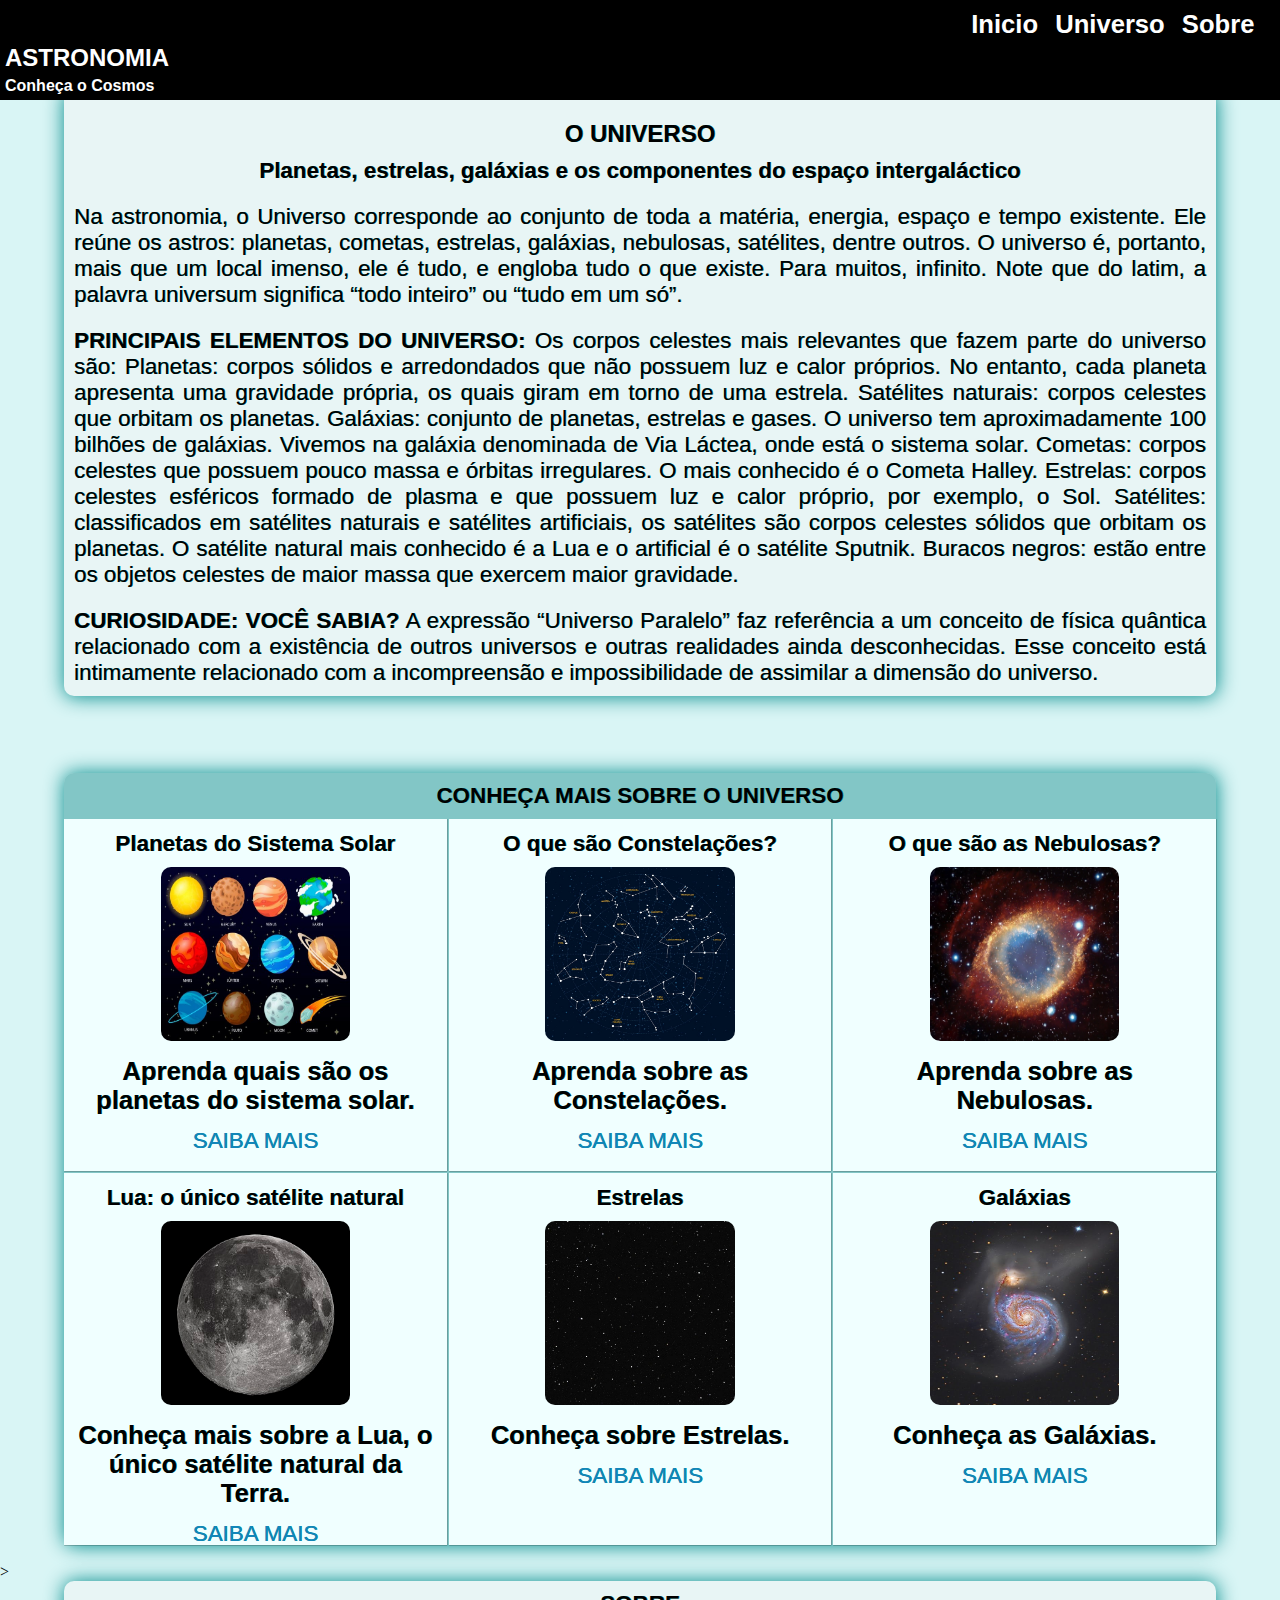
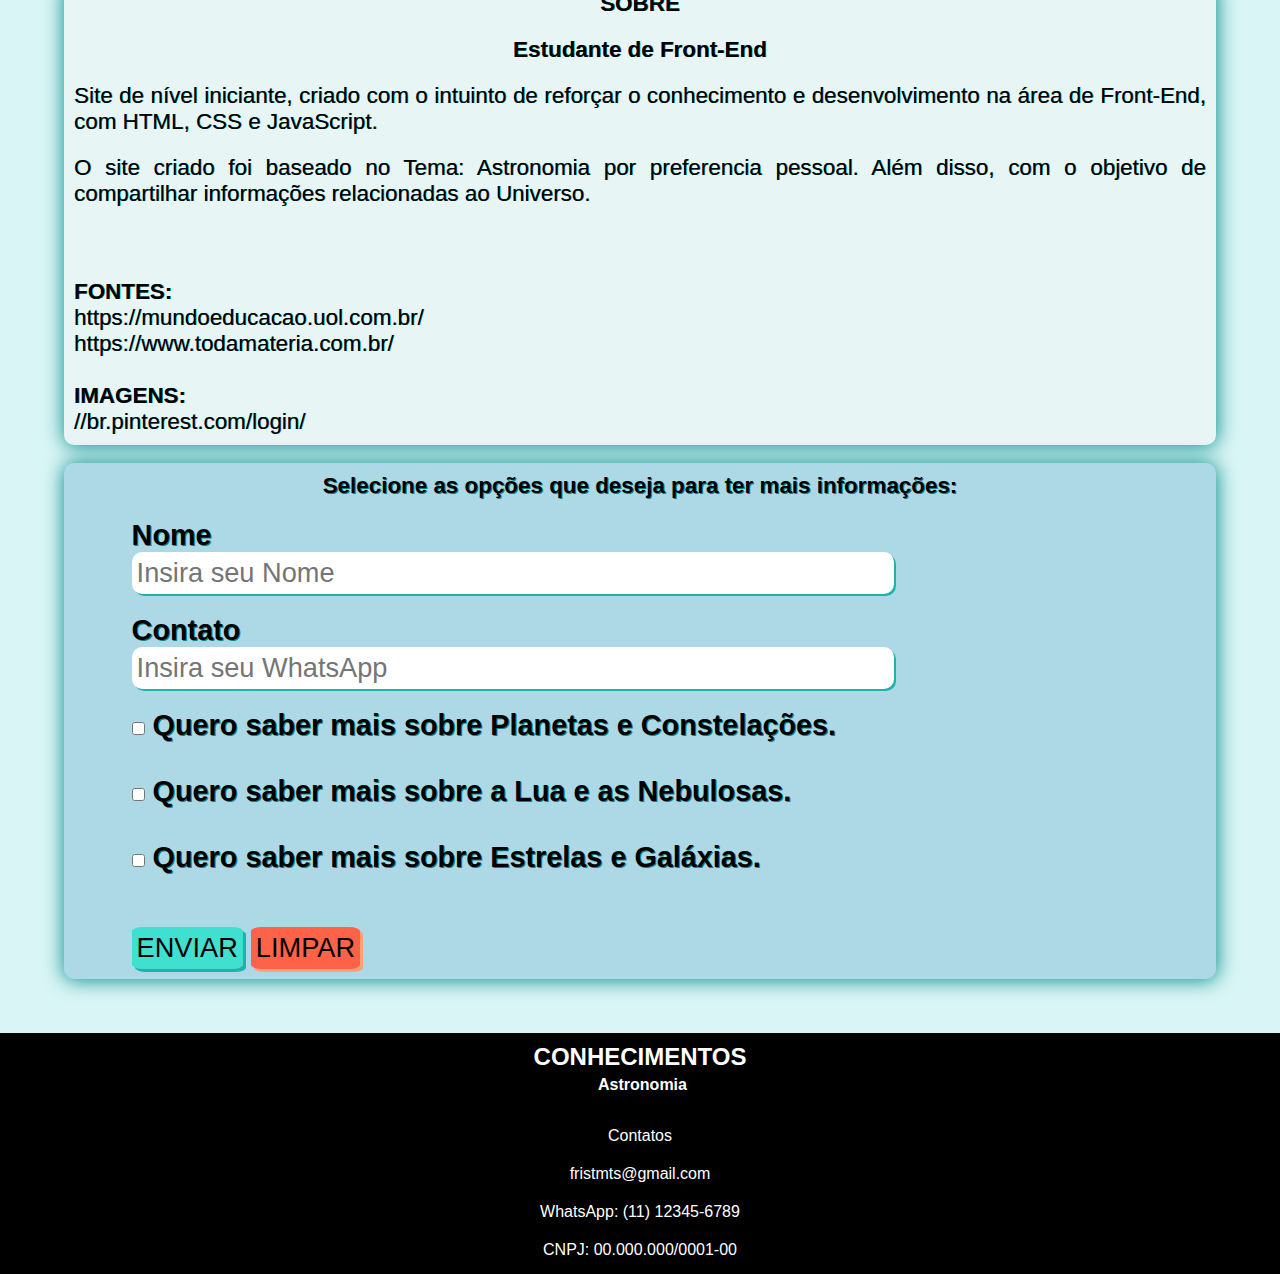
<file: index.html>
<!DOCTYPE html>
<html lang="pt-br">
<head>
    
        <meta charset="utf-8">
        <meta name="viewport" content="width=device-width, initial-scale=1, maximum-scale=1.0">
        <link rel="stylesheet" type="text/css" href="css/estilo.css">
        <title>O Universo</title>
        <meta name="description" content="conhecimentos relacionados a astrologia">
        <meta name="robots" content="all">
        <meta name="keywords" content="astronomia, cosmos, cosmo, universo, planetas, estrelas, galáxias, nebulosas, lua, satélite, constelações, html, css, javascript">
    
</head>
<body>
    <header>
        <nav>
            <a href="#inicio">Inicio</a>
            <a href="#produtos">Universo</a>
            <a href="#professor">Sobre</a>
        </nav>

        <h3>ASTRONOMIA</h3>
        <h4>Conheça o Cosmos</h4>
      </header>
      <a href="#" id="inicio"></a>
      <!--
      <div class="compre">

        <h5>Compre agora mesmo</h5>
        <button>COMPRAR</button>

      </div>
    -->

      <br><br><br><br><br>

    <section class="container">
        <h1>O UNIVERSO</h1>
        <h2>Planetas, estrelas, galáxias e os componentes do espaço intergaláctico</h2>
        <p>Na astronomia, o Universo corresponde ao conjunto de toda a matéria, energia, espaço e tempo existente. Ele reúne os astros: planetas, cometas, estrelas, galáxias, nebulosas, satélites, dentre outros. O universo é, portanto, mais que um local imenso, ele é tudo, e engloba tudo o que existe. Para muitos, infinito. Note que do latim, a palavra universum significa “todo inteiro” ou “tudo em um só”.</p>
        
        <p> <strong>PRINCIPAIS ELEMENTOS DO UNIVERSO:</strong>
            Os corpos celestes mais relevantes que fazem parte do universo são:
            Planetas: corpos sólidos e arredondados que não possuem luz e calor próprios. No entanto, cada planeta apresenta uma gravidade própria, os quais giram em torno de uma estrela.
            Satélites naturais: corpos celestes que orbitam os planetas.
            Galáxias: conjunto de planetas, estrelas e gases. O universo tem aproximadamente 100 bilhões de galáxias. Vivemos na galáxia denominada de Via Láctea, onde está o sistema solar.
            Cometas: corpos celestes que possuem pouco massa e órbitas irregulares. O mais conhecido é o Cometa Halley.
            Estrelas: corpos celestes esféricos formado de plasma e que possuem luz e calor próprio, por exemplo, o Sol.
            Satélites: classificados em satélites naturais e satélites artificiais, os satélites são corpos celestes sólidos que orbitam os planetas. O satélite natural mais conhecido é a Lua e o artificial é o satélite Sputnik.
            Buracos negros: estão entre os objetos celestes de maior massa que exercem maior gravidade.</p>
            
        <p> <strong>CURIOSIDADE: VOCÊ SABIA?</strong>
            A expressão “Universo Paralelo” faz referência a um conceito de física quântica relacionado com a existência de outros universos e outras realidades ainda desconhecidas.
            Esse conceito está intimamente relacionado com a incompreensão e impossibilidade de assimilar a dimensão do universo.</p>
            <a href="#" id="produtos"></a>
    </section>
    <br>
    <!--
    <section class="container">
        <h1>TREINAMENTOS</h1>
        <p>Análise de sistemas é a atividade que tem como finalidade a realização de estudos de processos a fim de encontrar o melhor caminho racional para que a informação possa ser processada. Os analistas de sistemas estudam os diversos sistemas existentes entre hardwares (equipamentos), softwares (programas) e o usuário final.</p>
        <p>Análise de sistemas é a atividade que tem como finalidade a realização de estudos de processos a fim de encontrar o melhor caminho racional para que a informação possa ser processada. Os analistas de sistemas estudam os diversos sistemas existentes entre hardwares (equipamentos), softwares (programas) e o usuário final.</p>
    </section>
    -->

    <br><br>
    <br>
    <section class="container" id="grid-container">
        <h2>CONHEÇA MAIS SOBRE O UNIVERSO</h2>
        
        <div class="grid">
            
            <div>

                <h2>Planetas do Sistema Solar</h2>

                <img class="imagem-grid" src="img/planetas-sistemasolar.jpg" alt="Planetas">

                <p class="texto-grid">Aprenda quais são os planetas do sistema solar.</p>

                <a class="link-grid" href="https://mundoeducacao.uol.com.br/geografia/sistema-solar.htm#:~:text=O%20Sistema%20Solar%20%C3%A9%20formado%20por%20oito%20planetas%3A%20Merc%C3%BArio%2C%20V%C3%AAnus,%2C%20Saturno%2C%20Urano%20e%20Netuno." target="_blank">SAIBA MAIS</a>

            </div>

            <div>

                <h2>O que são Constelações?</h2>

                <img class="imagem-grid" src="img/constelaçoes.png" alt="Constelações">

                <p class="texto-grid">Aprenda sobre as Constelações.</p>

                <a class="link-grid" href="https://mundoeducacao.uol.com.br/geografia/constelacoes.htm" target="_blank">SAIBA MAIS</a>

            </div>

            <div>
 
                <h2>O que são as Nebulosas?</h2>

                <img class="imagem-grid" src="img/nebulosas-sas.jpg" alt="Nebulosas">

                <p class="texto-grid">Aprenda sobre as Nebulosas.</p>

                <a class="link-grid" href="https://mundoeducacao.uol.com.br/fisica/nebulosas.htm" target="_blank">SAIBA MAIS</a>

            </div>

            <div>

                <h2>Lua: o único satélite natural</h2>

                <img class="imagem-grid" src="img/lua-esatelite.jpg" alt="Lua">

                <p class="texto-grid">Conheça mais sobre a Lua, o único satélite natural da Terra.</p>

                <a class="link-grid" href="https://mundoeducacao.uol.com.br/geografia/lua.htm" target="_blank">SAIBA MAIS</a>

            </div>

            <div>

                <h2>Estrelas</h2>

                <img class="imagem-grid" src="img/estrelas-ceu.jpg" alt="Estrelas">

                <p class="texto-grid">Conheça sobre Estrelas.</p>

                <a class="link-grid" href="https://mundoeducacao.uol.com.br/fisica/estrelas.htm" target="_blank">SAIBA MAIS</a>

            </div>

            <div>

                <h2>Galáxias</h2>

                <img class="imagem-grid" src="img/galaxias-conh.jpg" alt="Galáxias">

                <p class="texto-grid">Conheça as Galáxias.</p>

                <a class="link-grid" href="https://mundoeducacao.uol.com.br/geografia/as-galaxias.htm" target="_blank">SAIBA MAIS</a>

                <a href="#" id="professor"></a>

            </div>


        </div>
    </section>

    <br>
    ><br>

    <section class="container">
        <h2>SOBRE</h2>
        <h2>Estudante de Front-End</h2>
        <p>Site de nível iniciante, criado com o intuinto de reforçar o conhecimento e desenvolvimento na área de Front-End, com HTML, CSS e JavaScript. </p>
        <p>O site criado foi baseado no Tema: Astronomia por preferencia pessoal. Além disso, com o objetivo de compartilhar informações relacionadas ao Universo.</p>
        <p><br><br><strong>FONTES:</strong><br> https://mundoeducacao.uol.com.br/ <br> https://www.todamateria.com.br/ <br><br> <strong>IMAGENS:</strong><br>//br.pinterest.com/login/ </p>
    </section>
    <br>

    <section class="container" id="formulario"> 

        <h2>Selecione as opções que deseja para ter mais informações:</h2>

        <form action="#" method="get" target="_blank">

            <p class="formulario-contato">

                <label for="nome">Nome</label><br>
                <input class="dados-formulario" type="text" id="nome" name="nome" placeholder="Insira seu Nome">

            </p>    

            <p class="formulario-contato">

                <label for="contato">Contato</label><br>
                <input class="dados-formulario" type="tel" id="tel" name="tel" placeholder="Insira seu WhatsApp">
                
            </p>

            <p class="formulario-contato">
                <input type="checkbox" id="office" name="office" value="cusros de office">
                <label for="office">Quero saber mais sobre Planetas e Constelações.</label>
                <br><br>

                <input type="checkbox" id="web" name="web" value="cusros de desenv web">
                <label for="web">Quero saber mais sobre a Lua e as Nebulosas.</label>
                <br><br>

                <input type="checkbox" id="marketing" name="marketing" value="cusros de marketing">
                <label for="marketing">Quero saber mais sobre Estrelas e Galáxias.</label>
                <br><br>

            </p>
            <p class="formulario-contato">

                <input id="enviar" type="submit" value="ENVIAR">
                <input id="limpar" type="reset" value="LIMPAR">

            </p>

        </form>
        
        
    </section>
    <br>

    <br><br>
    <footer>
        <h3>CONHECIMENTOS</h3>
        <h4>Astronomia</h4>
        <br>
        <p class="texto-footer">Contatos</p>
        <p class="texto-footer">fristmts@gmail.com</p>
        <p class="texto-footer">WhatsApp: (11) 12345-6789</p>
        <p class="texto-footer">CNPJ: 00.000.000/0001-00</p>

    </footer>
</body>

</html>
</file>
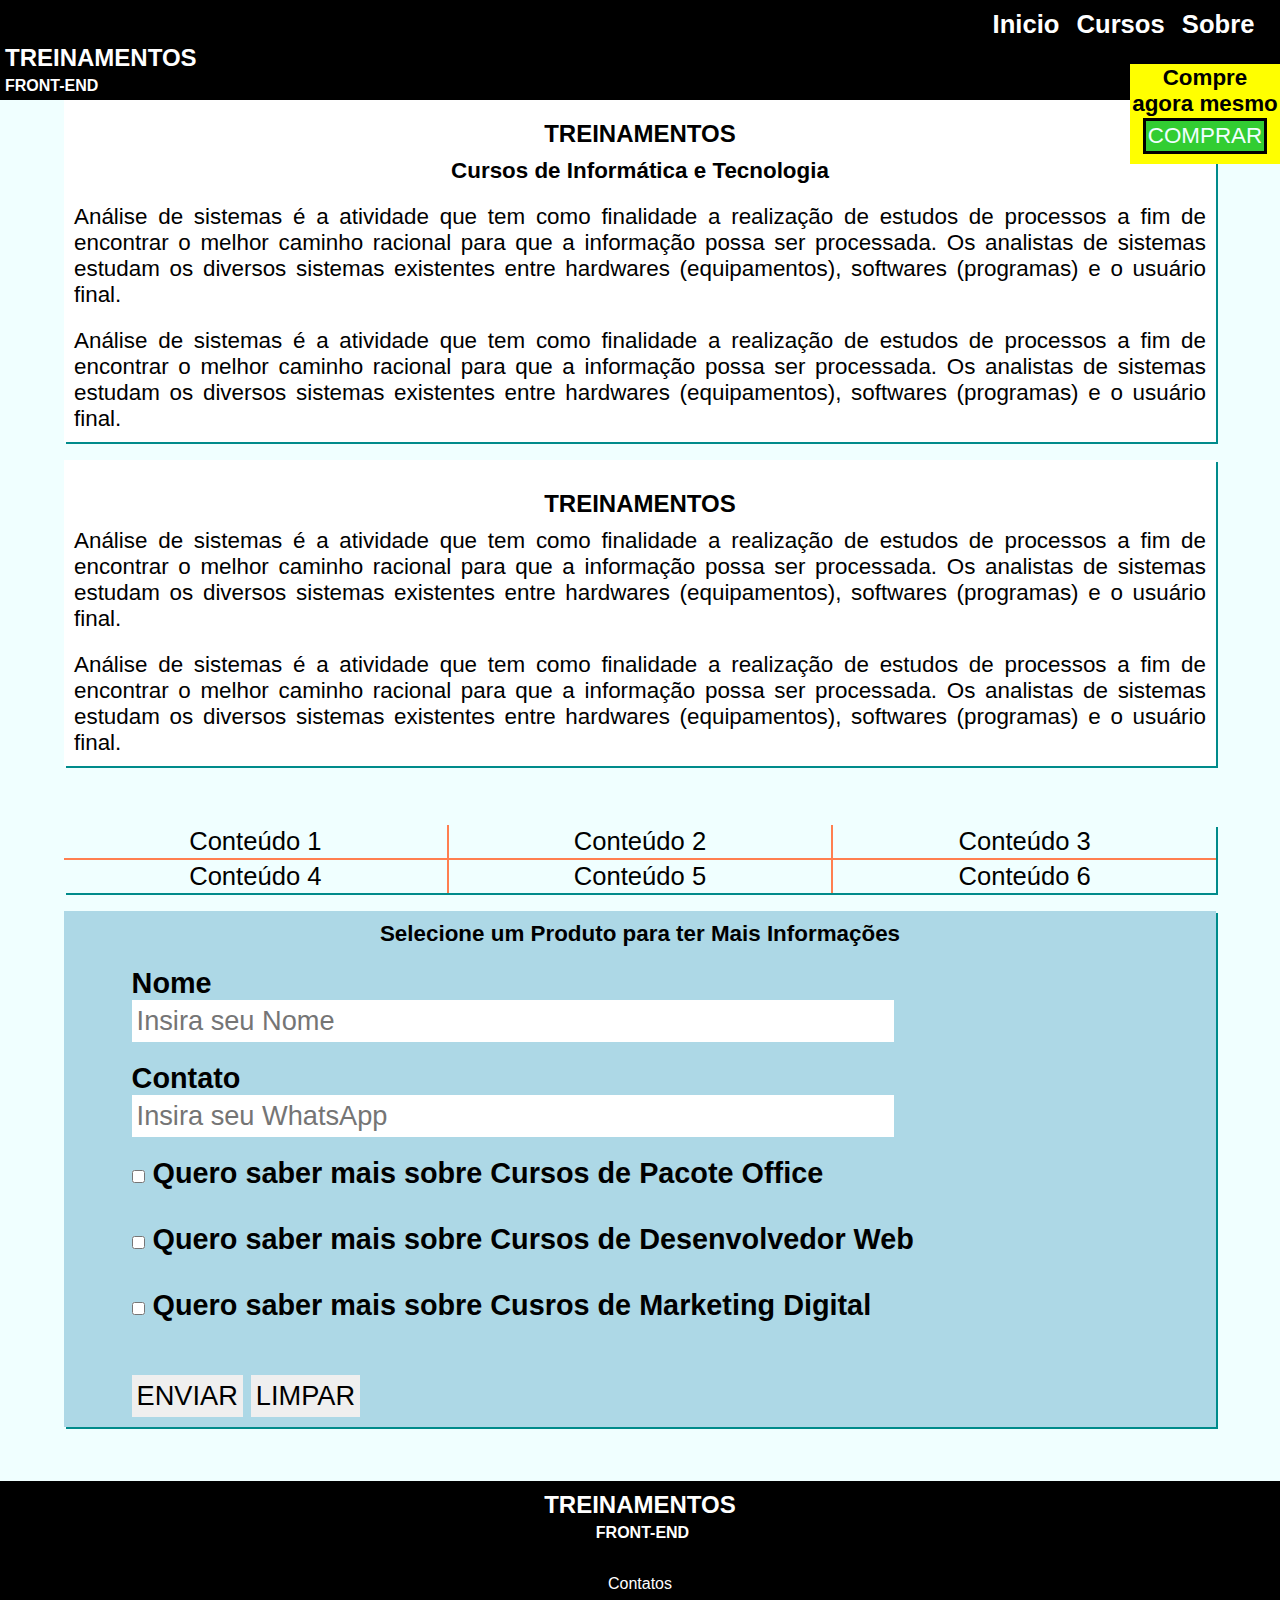
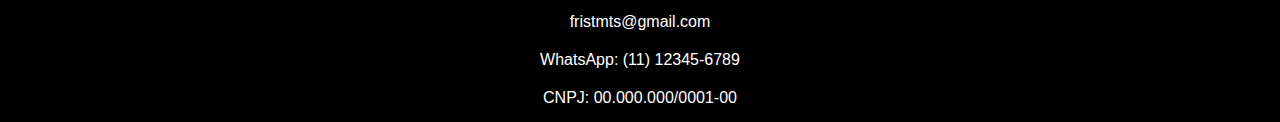
<file: projeto1 (1)/Projeto Front End/index.html>
<!DOCTYPE html>
<html lang="pt-br">
<head>
        <meta charset="utf-8">
        <meta name="viewport" content="width=device-width, initial-scale=1, maximum-scale=1.0">
        <title>Front-End</title>
        <style type="text/css">
            *{
                margin: 0;
                border: 0;
                padding: 0;
            }
            html{
                font-family: 62.5%;

            }
            header{
                background-color: black;
                color: white;
                font-family: arial;
                width: 100%;
                position: fixed;
            }
            h3{
                font-size: 1.5rem;
                font-family: arial;
                margin: 0;
                padding: 5px;
            }

            h4{
                font-size: 1rem;
                font-family: arial;
                margin: 0;
                padding-left: 5px;
                padding-bottom: 5px;
            }
            body{
                background-color: #F0FFFF;


            }
            .container{
                display: block;
                background-color: white;
                width: 95%;
                box-shadow: 2px 2px #008B8B;
                margin: 0 auto;
                max-width: 90%;
        
            }

            footer{
                font-family: arial;
                color: white;
                background-color: black;
                text-align: center;
                padding-top: 5px;
                padding-bottom: 5px;
            }
            p{
                font-family: arial;
                text-align: justify;
                padding: 10px;
                font-size: 1.4rem;
            }
            h1{
                font-family: arial;
                text-align: center;
                padding-top: 30px;
                font-size: 1.5rem;

            }
            h2{
                font-family: arial;
                text-align: center;
                padding: 10px;
                font-size: 1.4rem;
            }
            .texto-footer{
                text-align: center;
                font-family: arial;
                padding-top: 10px;
                font-size: 1.0rem;
                padding-bottom: 10px;
            }
            .compre{
                background-color: rgba(255, 255, 0, 1.0);
                width: 150px;
                height: 100px;
                position: fixed;
                right: 0;
                text-align: center;
                margin-top: 5%;
                z-index: 1;
            }
            h5{
                font-family: arial;
                text-align: center;
                padding: 1px;
                font-size: 1.4rem;
            }
            button{
                font-family: arial;
                text-align: center;
                padding: 2px;
                font-size: 1.4rem;
                background-color: rgba(50, 205, 50, 1.0);
                color: #F0FFFF;
                border: solid #000;
            }


            #grid-container{
                margin-top: 5px;
                background-color: rgba(255,127,80);
            }
            .grid{
                display: grid;
                grid-template-columns:repeat(auto-fill, minmax(300px, 1fr));
                grid-gap: 2px;
                max-width: 1200px;
                margin: 0 auto;
            }
            .grid div{
                background-color: #F0FFFF;
                font-family: arial;
                text-align: center;
                font-size: 1.6rem;
                padding: 2px;
            }
            #formulario{
                background-color: rgba(173, 216, 230, 1.0);
            }
            .formulario-contato{
                font-family: arial;
                font-size: 1.8rem;
                padding: 10px;
                text-align: left;
                margin-left: 5%;
                font-weight: bold;
            }
            input{
                font-family: sans-serif;
                font-size: 1.7rem;
                padding: 5px;
            }
            .dados-formulario{
                width: 70%;
            }
            nav{
                text-align: right;
                margin-top: 10px;
                font-weight: bold;
                font-family: arial;
                font-size: 1.6rem;
                margin-right: 2%;
                word-spacing: 10px;
            }
            a{
                text-decoration: none;
                color: rgba(255, 255, 255, 1.0);
                transition: all 200ms ease-in-out;
            }
            a:hover{
                color: dodgerblue;
            }

        </style>

</head>
<body>
    <header>
        <nav>
            <a href="#">Inicio</a>
            <a href="#">Cursos</a>
            <a href="#">Sobre</a>
        </nav>

        <h3>TREINAMENTOS</h3>
        <h4>FRONT-END</h4>
      </header>

      <div class="compre">

        <h5>Compre agora mesmo</h5>
        <button>COMPRAR</button>

      </div>

      <br><br><br><br><br>

    <section class="container">
        <h1>TREINAMENTOS</h1>
        <h2>Cursos de Informática e Tecnologia</h2>
        <p>Análise de sistemas é a atividade que tem como finalidade a realização de estudos de processos a fim de encontrar o melhor caminho racional para que a informação possa ser processada. Os analistas de sistemas estudam os diversos sistemas existentes entre hardwares (equipamentos), softwares (programas) e o usuário final.</p>
        <p>Análise de sistemas é a atividade que tem como finalidade a realização de estudos de processos a fim de encontrar o melhor caminho racional para que a informação possa ser processada. Os analistas de sistemas estudam os diversos sistemas existentes entre hardwares (equipamentos), softwares (programas) e o usuário final.</p>
    </section>
    <br>
    <section class="container">
        <h1>TREINAMENTOS</h1>
        <p>Análise de sistemas é a atividade que tem como finalidade a realização de estudos de processos a fim de encontrar o melhor caminho racional para que a informação possa ser processada. Os analistas de sistemas estudam os diversos sistemas existentes entre hardwares (equipamentos), softwares (programas) e o usuário final.</p>
        <p>Análise de sistemas é a atividade que tem como finalidade a realização de estudos de processos a fim de encontrar o melhor caminho racional para que a informação possa ser processada. Os analistas de sistemas estudam os diversos sistemas existentes entre hardwares (equipamentos), softwares (programas) e o usuário final.</p>
    </section>

    <br><br>
    <br>
    <section class="container" id="grid-container">
        
        <div class="grid">
            
            <div>Conteúdo 1</div>
            <div>Conteúdo 2</div>
            <div>Conteúdo 3</div>
            <div>Conteúdo 4</div>
            <div>Conteúdo 5</div>
            <div>Conteúdo 6</div>


        </div>
    </section>

    <br>

    <section class="container" id="formulario"> 

        <h2>Selecione um Produto para ter Mais Informações</h2>

        <form action="#" method="get" target="_blank">

            <p class="formulario-contato">

                <label for="nome">Nome</label><br>
                <input class="dados-formulario" type="text" id="nome" name="nome" placeholder="Insira seu Nome">

            </p>    

            <p class="formulario-contato">

                <label for="contato">Contato</label><br>
                <input class="dados-formulario" type="tel" id="tel" name="tel" placeholder="Insira seu WhatsApp">
                
            </p>

            <p class="formulario-contato">
                <input type="checkbox" id="office" name="office" value="cusros de office">
                <label for="office">Quero saber mais sobre Cursos de Pacote Office</label>
                <br><br>

                <input type="checkbox" id="web" name="web" value="cusros de desenv web">
                <label for="web">Quero saber mais sobre Cursos de Desenvolvedor Web</label>
                <br><br>

                <input type="checkbox" id="marketing" name="marketing" value="cusros de marketing">
                <label for="marketing">Quero saber mais sobre Cusros de Marketing Digital</label>
                <br><br>

            </p>
            <p class="formulario-contato">

                <input type="submit" value="ENVIAR">
                <input type="reset" value="LIMPAR">

            </p>

        </form>
        
        
    </section>
    <br>

    <br><br>
    <footer>
        <h3>TREINAMENTOS</h3>
        <h4>FRONT-END</h4>
        <br>
        <p class="texto-footer">Contatos</p>
        <p class="texto-footer">fristmts@gmail.com</p>
        <p class="texto-footer">WhatsApp: (11) 12345-6789</p>
        <p class="texto-footer">CNPJ: 00.000.000/0001-00</p>

    </footer>
</body>

</html>
</file>
<file: css/estilo.css>
*{
    margin: 0;
    border: 0;
    padding: 0;
}
html{
    font-family: 62.5%;
    scroll-behavior: smooth;

}
header{
    background-color: rgb(0, 0, 0);
    color: white;
    font-family: arial;
    width: 100%;
    position: fixed;
}
@media(min-width: 320px) and (max-width: 450px){

    header{
        text-align: center;
    }
}
h3{
    font-size: 1.5rem;
    font-family: arial;
    margin: 0;
    padding: 5px;
}

h4{
    font-size: 1rem;
    font-family: arial;
    margin: 0;
    padding-left: 5px;
    padding-bottom: 5px;
}
body{
    background-color: #d9f5f5;


}
.container{
    display: block;
    background-color: rgb(232, 245, 245);
    width: 95%;
    box-shadow: 0.1px 0.1px 20px #008B8B;
    margin: 0 auto;
    max-width: 90%;
    text-shadow: 0.5px 0.4px #008B8B;
    border-radius: 10px;
}

footer{
    font-family: arial;
    color: white;
    background-color: black;
    text-align: center;
    padding-top: 5px;
    padding-bottom: 5px;
}
p{
    font-family: arial;
    text-align: justify;
    padding: 10px;
    font-size: 1.4rem;
}
h1{
    font-family: arial;
    text-align: center;
    padding-top: 30px;
    font-size: 1.5rem;

}
h2{
    font-family: arial;
    text-align: center;
    padding: 10px;
    font-size: 1.4rem;
}
.texto-footer{
    text-align: center;
    font-family: arial;
    padding-top: 10px;
    font-size: 1.0rem;
    padding-bottom: 10px;
}
.compre{
    background-color: rgba(255, 255, 0, 1.0);
    width: 150px;
    height: 100px;
    position: fixed;
    right: 0;
    text-align: center;
    margin-top: 5%;
    z-index: 1;
}
h5{
    font-family: arial;
    text-align: center;
    padding: 1px;
    font-size: 1.4rem;
}
button{
    font-family: arial;
    text-align: center;
    padding: 2px;
    font-size: 1.4rem;
    background-color: rgba(50, 205, 50, 1.0);
    color: #F0FFFF;
    border: solid #000;
}


#grid-container{
    margin-top: 5px;
    background-color: rgba(0,128,128,0.4);
}
.grid{
    display: grid;
    grid-template-columns:repeat(auto-fill, minmax(300px, 1fr));
    grid-gap: 2px;
    max-width: 1200px;
    margin: 0 auto;
}
.grid div{
    background-color: #F0FFFF;
    font-family: arial;
    text-align: center;
    font-size: 1.6rem;
    padding: 2px;
    box-shadow: 0.2px 0.2px #000;
}
#formulario{
    background-color: rgb(173, 216, 230);
    text-shadow: 1px 1px #0b8383;
}
.formulario-contato{
    font-family: arial;
    font-size: 1.8rem;
    padding: 10px;
    text-align: left;
    margin-left: 5%;
    font-weight: bold;
    text-shadow: 1px 1px #0b8383;
}
input{
    font-family: sans-serif;
    font-size: 1.7rem;
    padding: 5px;
}
.dados-formulario{
    width: 70%;
    box-shadow: 2px 2px #20B2AA;
    border-radius: 10px;
}
nav{
    text-align: right;
    margin-top: 10px;
    font-weight: bold;
    font-family: arial;
    font-size: 1.6rem;
    margin-right: 2%;
    word-spacing: 10px;
}

@media(min-width: 320px) and (max-width: 450px){

    nav{
        text-align: center;
        margin-top: 10px;
        font-weight: bold;
        font-family: arial;
        font-size: 1.6rem;
        word-spacing: 15px;
    }
}

a{
    text-decoration: none;
    color: rgba(255, 255, 255, 1.0);
    transition: all 200ms ease-in-out;
}
a:hover{
    color: dodgerblue;
}
#enviar{
    background-color:rgba(64,224,208);
    border-radius: 10%;
    box-shadow: 3px 3px #20B2AA;
}
#limpar{
    background-color:rgba(255,99,71);
    border-radius: 10%;
    box-shadow: 3px 3px #FFA07A;
}
.imagem-grid{
    width: 50%;
    height: 50%;
    border-radius: 10px;
}
.texto-grid{
    font-family: arial;
    font-size: 1.6rem;
    text-align: center;
    font-weight: bold;
}
.link-grid{
    color: rgb(17, 133, 187);
    font-size: 1.4rem;
}
.imagem-grid{
    transition: 300ms ease-in-out;
}
img:hover{
    transform: scale(1.3);
    box-shadow: 2px 2px 4px #008B8B;
}
</file>
